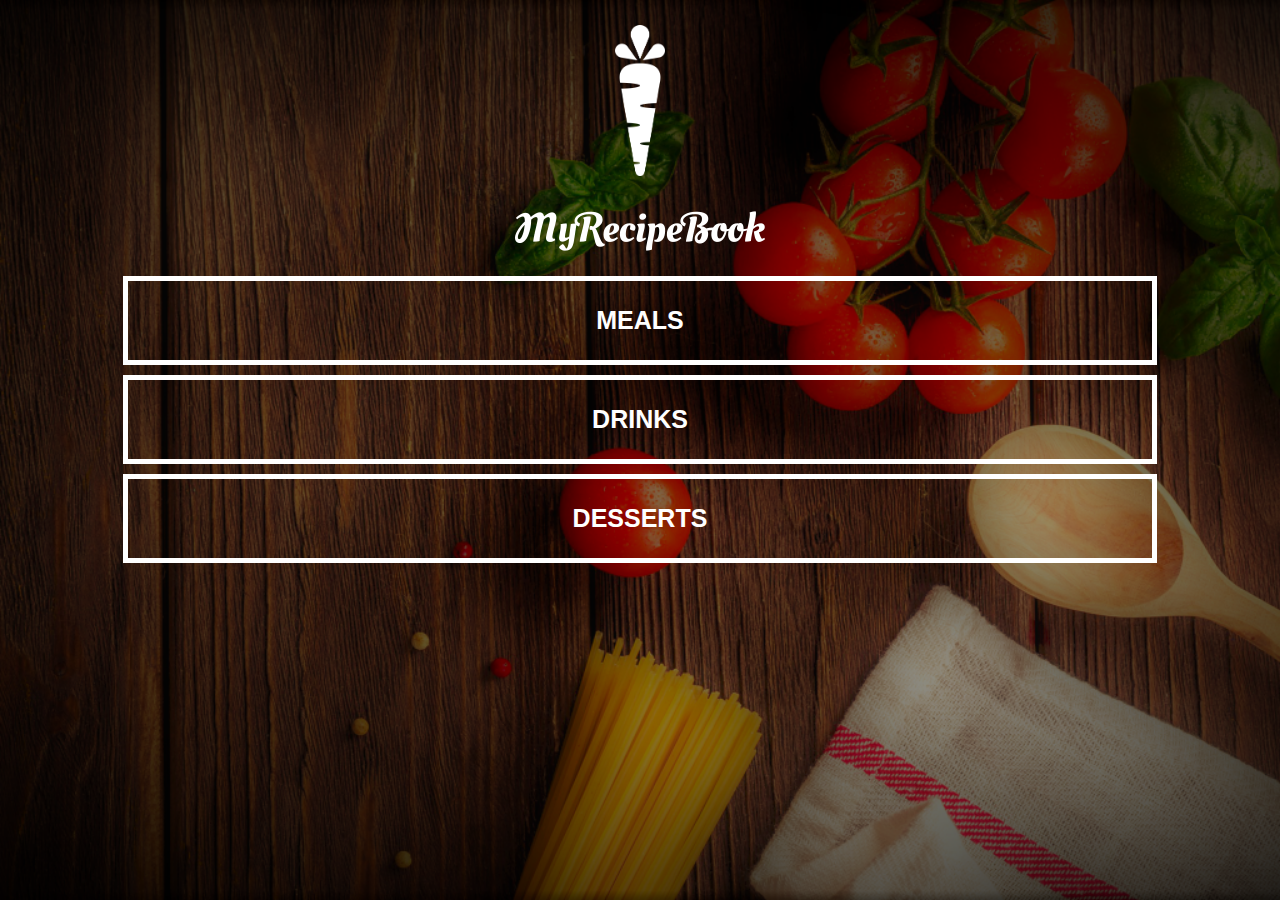
<file: index.html>
<!DOCTYPE html>
<html>
<head>
    <title>MY RECIPE BOOK</title>
    <link rel="stylesheet" href="style.css"/>
</head>
<body class="body-home">
    <div id="home">
        <img src="images/logo-img.png" id="home-logo-img">
        <img src="images/logo-text.png" id="home-logo-text">
    <div class="home-menu">
        <a href="meals.html" class="home-menu-item">
            <p>Meals</p>
         </a>
         <a href="drinks.html" class="home-menu-item">
            <p>Drinks</p>
        </a>
         <a href="desserts.html" class="home-menu-item">
            <p>Desserts</p>
        </a>
        </div>
       </div>
    </body>
</html>
</file>
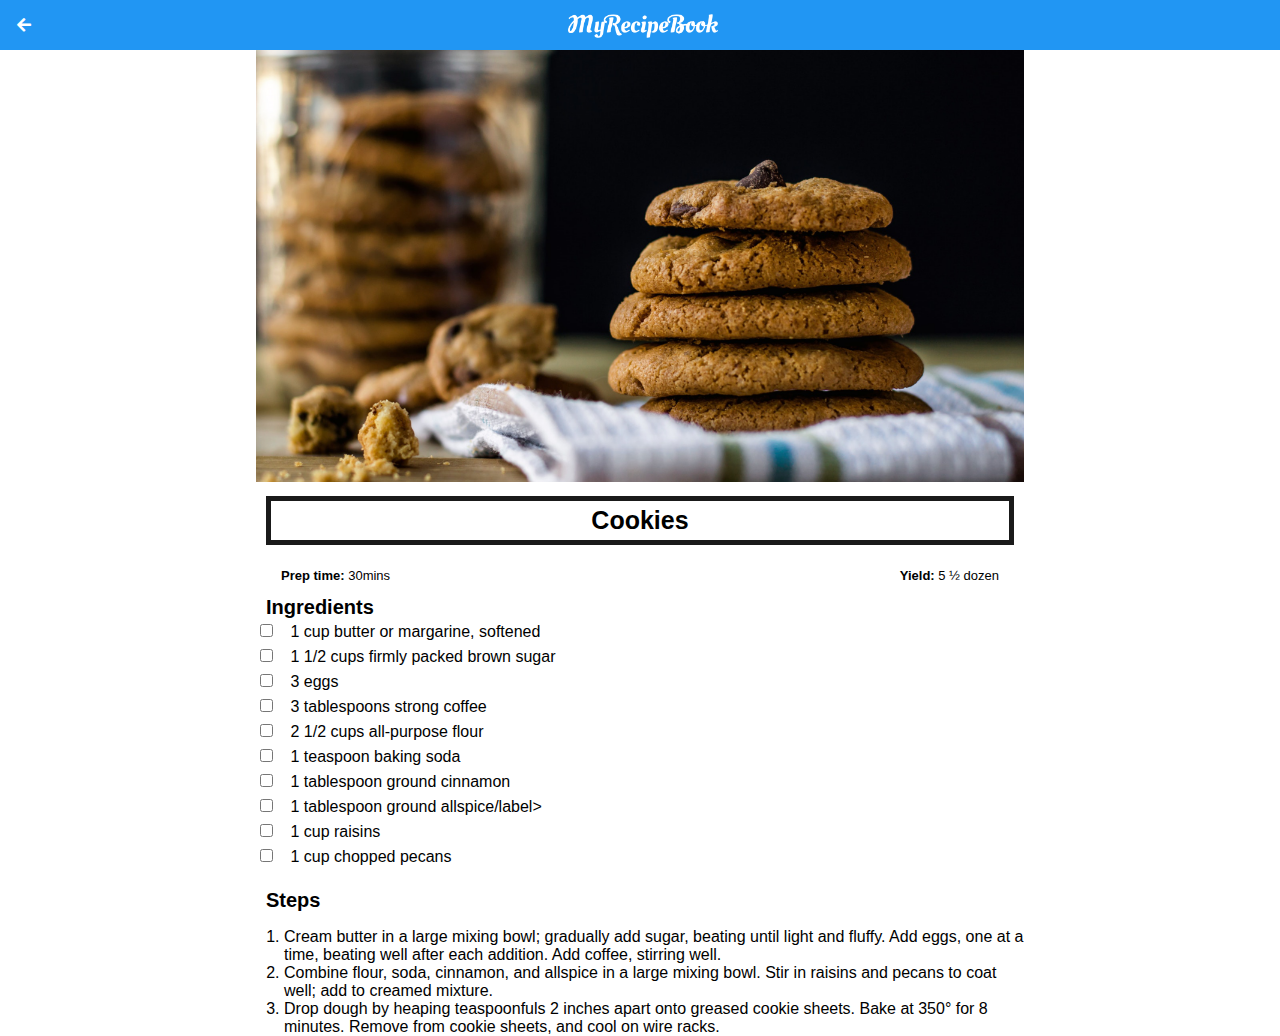
<file: cookies.html>
<!DOCTYPE html>
<html>
<head>
    <title>MY RECIPE BOOK | Desserts | Cookies</title>
    <link rel="stylesheet" href="style.css"/>
    <link rel="stylesheet" href="fontAwesome/css/all.css">
</head>
<body class="body-recipes">
    <div class="header">
        <a href="meals.html">
            <i class="fas fa-arrow-left"></i>
        </a>
        <img src="images/logo-text.png"/>
    </div>
    
    <div id="recipe">
        <div class="recipe-details">
            <img src="images/cookies.png">
            <h1>Cookies</h1>
            
            <div class="recipe-details-info">
                <p><b>Prep time: </b> 30mins</p>
                <p style="float: right"><b>Yield: </b> 5 ½ dozen</p>
            </div>
            <div class="recipe-details-ingredients">
                <h2>Ingredients</h2>
                
                <input id="check-01" type="checkbox">
                <label for="check-01">1 cup butter or margarine, softened</label>
                <br/>
                <input id="check-02" type="checkbox">
                <label for="check-02">1 1/2 cups firmly packed brown sugar</label>
                <br/>
                <input id="check-03" type="checkbox">
                <label for="check-03">3 eggs</label>
                <br/>
                <input id="check-04" type="checkbox">
                <label for="check-04">3 tablespoons strong coffee</label>
                <br/>
                <input id="check-05" type="checkbox">
                <label for="check-05">2 1/2 cups all-purpose flour</label>
                <br/>
                <input id="check-06" type="checkbox">
                <label for="check-06">1 teaspoon baking soda</label>
                <br/>
                <input id="check-07" type="checkbox">
                <label for="check-07">1 tablespoon ground cinnamon</label>
                <br/>
                <input id="check-08" type="checkbox">
                <label for="check-08">1 tablespoon ground allspice/label>
                <br/>
                <input id="check-09" type="checkbox">
                <label for="check-09">1 cup raisins</label>
                <br/>
                <input id="check-10" type="checkbox">
                <label for="check-10">1 cup chopped pecans</label>
            </div>
            
            <div class="recipe-details-steps">
                <h2>Steps</h2>
                <ol>
                    <li>Cream butter in a large mixing bowl; gradually add sugar, beating until light and fluffy. Add eggs, one at a time, beating well after each addition. Add coffee, stirring well.</li>
                    <li>Combine flour, soda, cinnamon, and allspice in a large mixing bowl. Stir in raisins and pecans to coat well; add to creamed mixture.</li>
                    <li>Drop dough by heaping teaspoonfuls 2 inches apart onto greased cookie sheets. Bake at 350° for 8 minutes. Remove from cookie sheets, and cool on wire racks.</li>
                </ol>
            </div>
        </div>
       </div>
    </body>
</html>
</file>
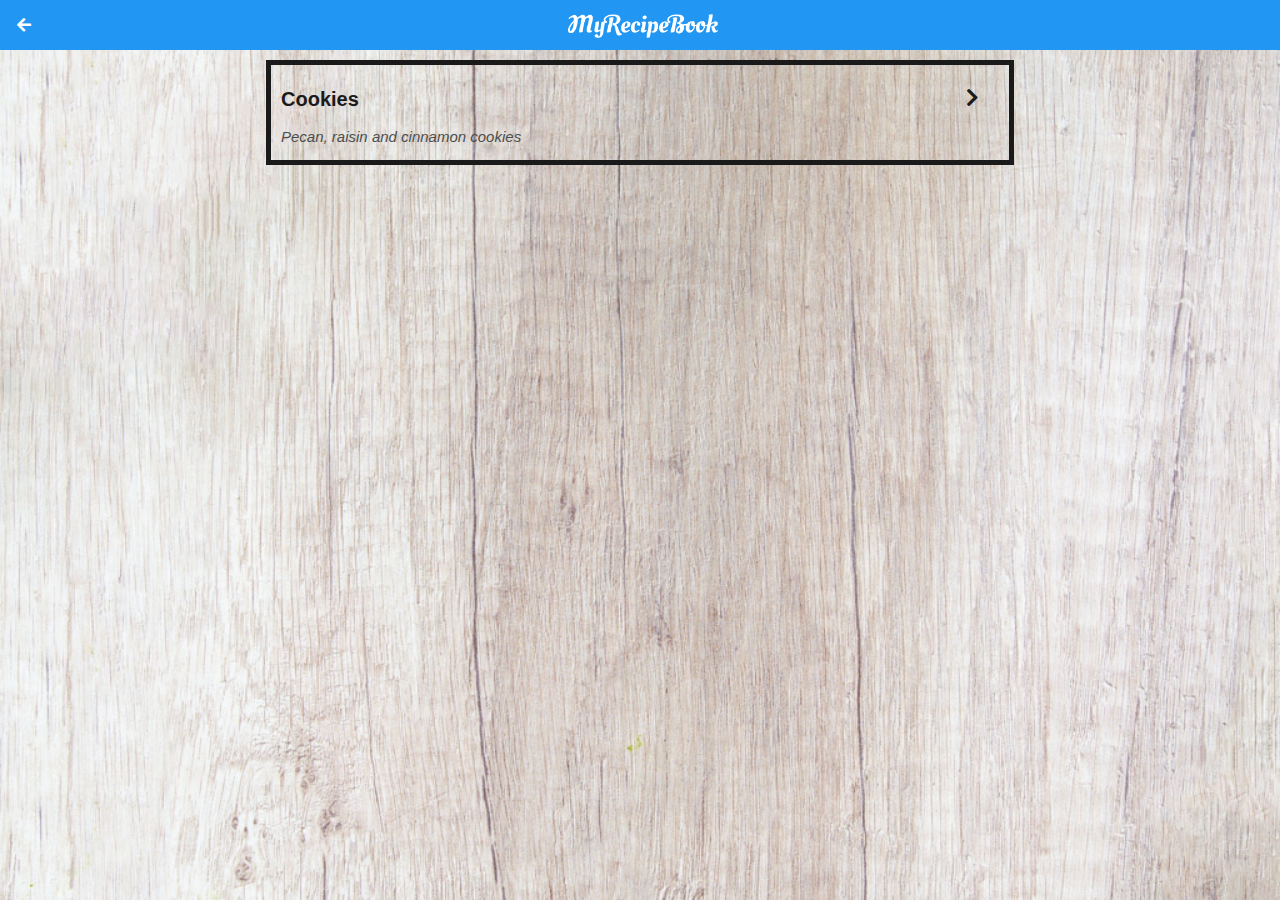
<file: desserts.html>
<!DOCTYPE html>
<html>
<head>
    <title>MY RECIPE BOOK | Desserts</title>
    <link rel="stylesheet" href="style.css"/>
    <link rel="stylesheet" href="fontAwesome/css/all.css">
</head>
<body class="body-meals">
    <div class="header">
        <a href="index.html">
            <i class="fas fa-arrow-left"></i>
        </a>
        <img src="images/logo-text.png"/>
    </div>
    
    <div id="meals">
       <div class="meals-list">
        <a href="cookies.html">
            <div class="meals-list-item">
                <h1>Cookies <i class="fas fa-chevron-right"></i></h1>
                <p>Pecan, raisin and cinnamon cookies</p>
            </div>
           </a>
        </div>
       </div>
    </body>
</html>
</file>
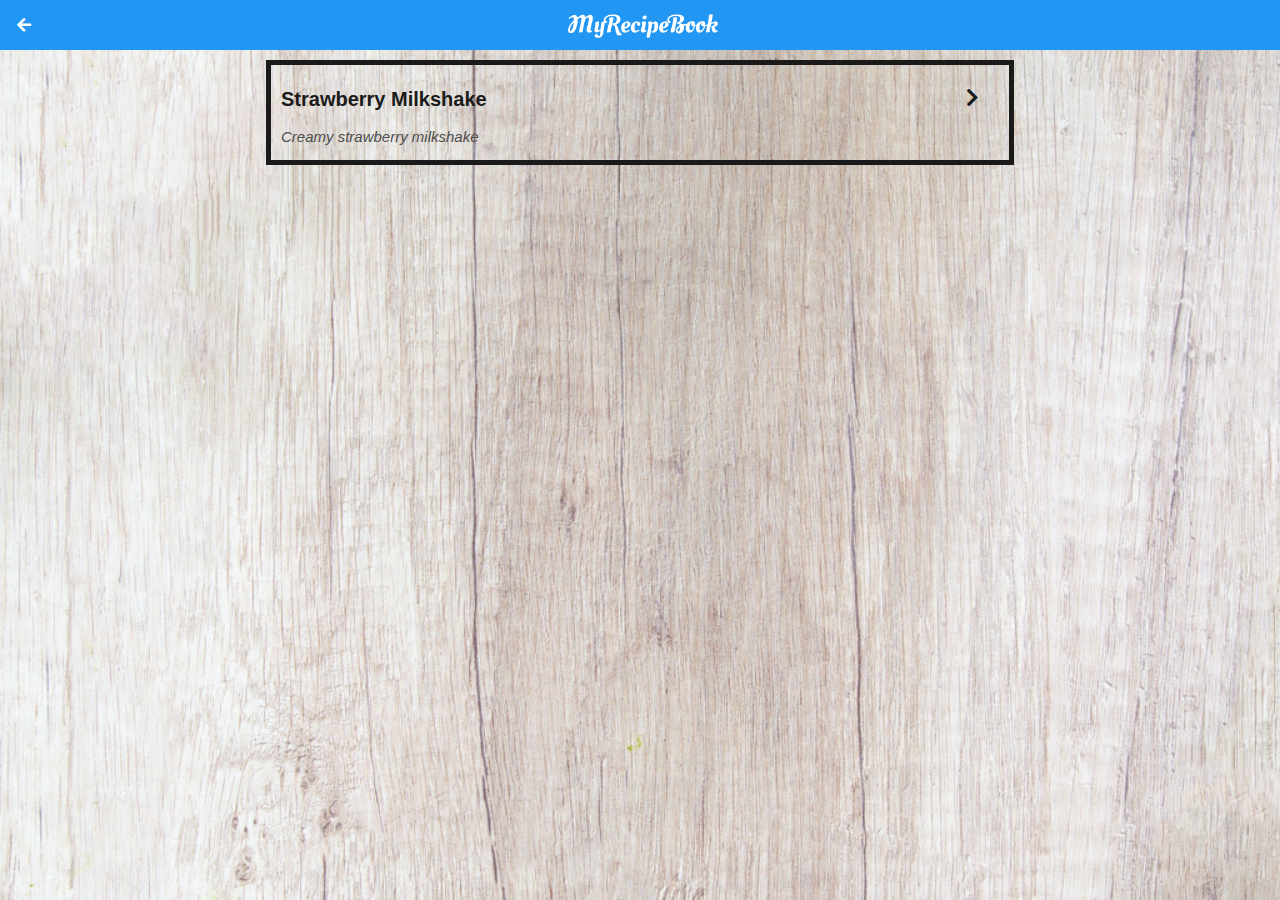
<file: drinks.html>
<!DOCTYPE html>
<html>
<head>
    <title>MY RECIPE BOOK | Drinks</title>
    <link rel="stylesheet" href="style.css"/>
    <link rel="stylesheet" href="fontAwesome/css/all.css">
</head>
<body class="body-meals">
    <div class="header">
        <a href="index.html">
            <i class="fas fa-arrow-left"></i>
        </a>
        <img src="images/logo-text.png"/>
    </div>
    
    <div id="meals">
       <div class="meals-list">
        <a href="strawberry.html">
            <div class="meals-list-item">
                <h1>Strawberry Milkshake<i class="fas fa-chevron-right"></i></h1>
                <p>Creamy strawberry milkshake</p>
            </div>
           </a>
        </div>
       </div>
    </body>
</html>
</file>
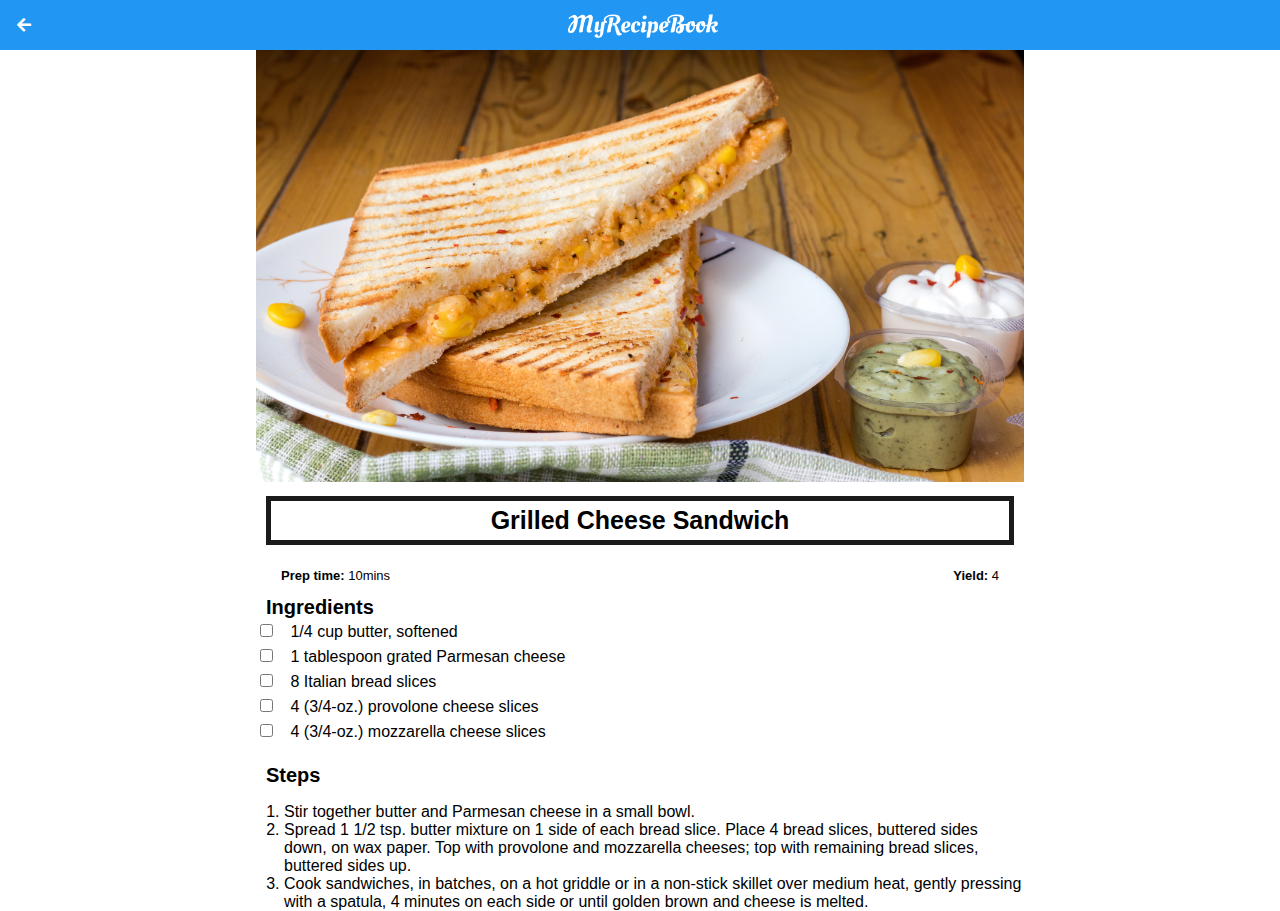
<file: grilledcheese.html>
<!DOCTYPE html>
<html>
<head>
    <title>MY RECIPE BOOK | Meals | Grilled Cheese</title>
    <link rel="stylesheet" href="style.css"/>
    <link rel="stylesheet" href="fontAwesome/css/all.css">
</head>
<body class="body-recipes">
    <div class="header">
        <a href="meals.html">
            <i class="fas fa-arrow-left"></i>
        </a>
        <img src="images/logo-text.png"/>
    </div>
    
    <div id="recipe">
        <div class="recipe-details">
            <img src="images/grilledCheese.png">
            <h1>Grilled Cheese Sandwich</h1>
            
            <div class="recipe-details-info">
                <p><b>Prep time: </b> 10mins</p>
                <p style="float: right"><b>Yield: </b> 4</p>
            </div>
            <div class="recipe-details-ingredients">
                <h2>Ingredients</h2>
                
                <input id="check-01" type="checkbox">
                <label for="check-01">1/4 cup butter, softened</label>
                <br/>
                <input id="check-02" type="checkbox">
                <label for="check-02">1 tablespoon grated Parmesan cheese</label>
                <br/>
                <input id="check-03" type="checkbox">
                <label for="check-03">8 Italian bread slices</label>
                <br/>
                <input id="check-04" type="checkbox">
                <label for="check-04">4 (3/4-oz.) provolone cheese slices</label>
                <br/>
                <input id="check-05" type="checkbox">
                <label for="check-05">4 (3/4-oz.) mozzarella cheese slices</label>
            </div>
            
            <div class="recipe-details-steps">
                <h2>Steps</h2>
                <ol>
                    <li>Stir together butter and Parmesan cheese in a small bowl.</li>
                    <li>Spread 1 1/2 tsp. butter mixture on 1 side of each bread slice. Place 4 bread slices, buttered sides down, on wax paper. Top with provolone and mozzarella cheeses; top with remaining bread slices, buttered sides up.</li>
                    <li>Cook sandwiches, in batches, on a hot griddle or in a non-stick skillet over medium heat, gently pressing with a spatula, 4 minutes on each side or until golden brown and cheese is melted.</li>
                </ol>
            </div>
        </div>
       </div>
    </body>
</html>
</file>
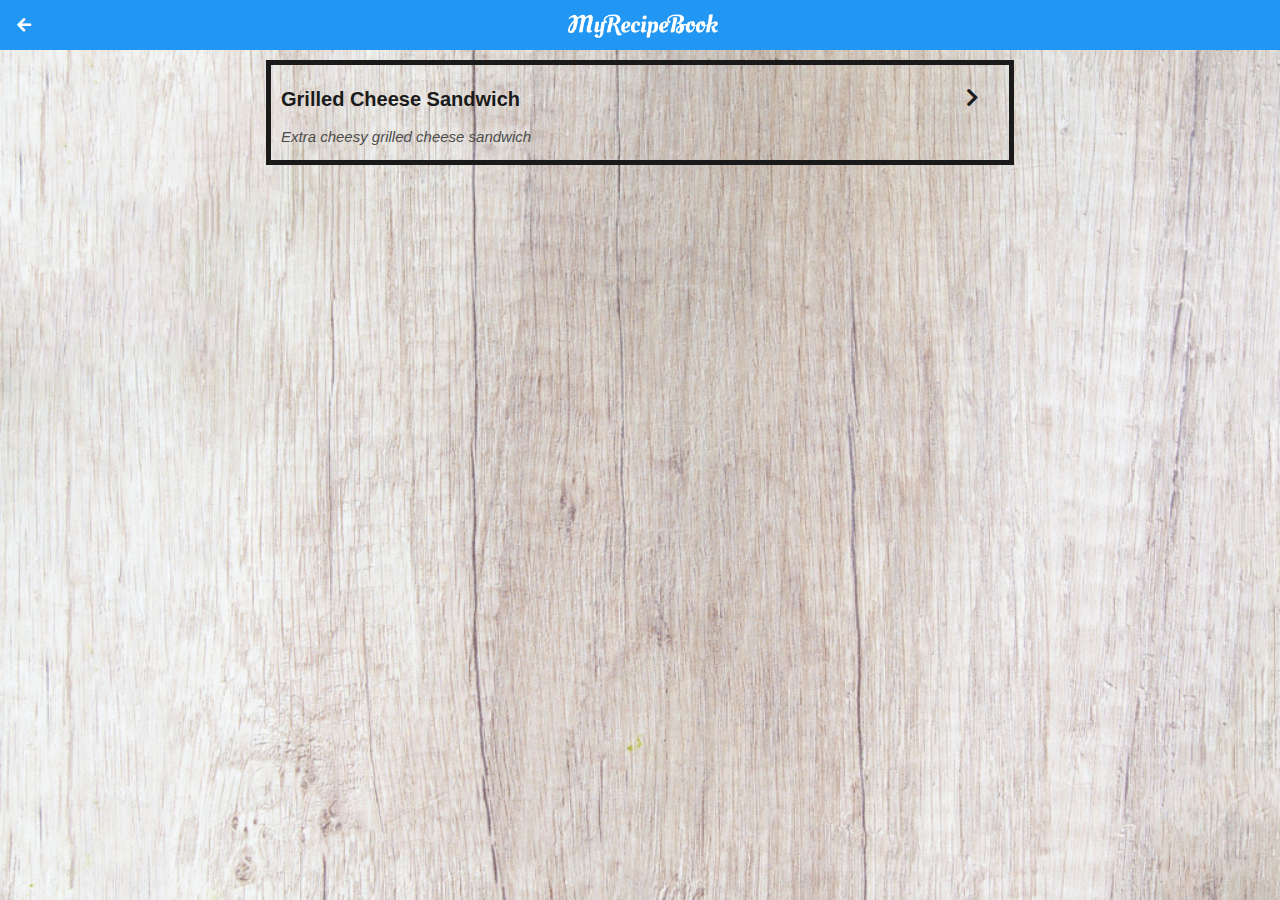
<file: meals.html>
<!DOCTYPE html>
<html>
<head>
    <title>MY RECIPE BOOK | Meals</title>
    <link rel="stylesheet" href="style.css"/>
    <link rel="stylesheet" href="fontAwesome/css/all.css">
</head>
<body class="body-meals">
    <div class="header">
        <a href="index.html">
            <i class="fas fa-arrow-left"></i>
        </a>
        <img src="images/logo-text.png"/>
    </div>
    
    <div id="meals">
       <div class="meals-list">
        <a href="grilledcheese.html">
            <div class="meals-list-item">
                <h1>Grilled Cheese Sandwich <i class="fas fa-chevron-right"></i></h1>
                <p>Extra cheesy grilled cheese sandwich</p>
            </div>
           </a>
        </div>
       </div>
    </body>
</html>
</file>
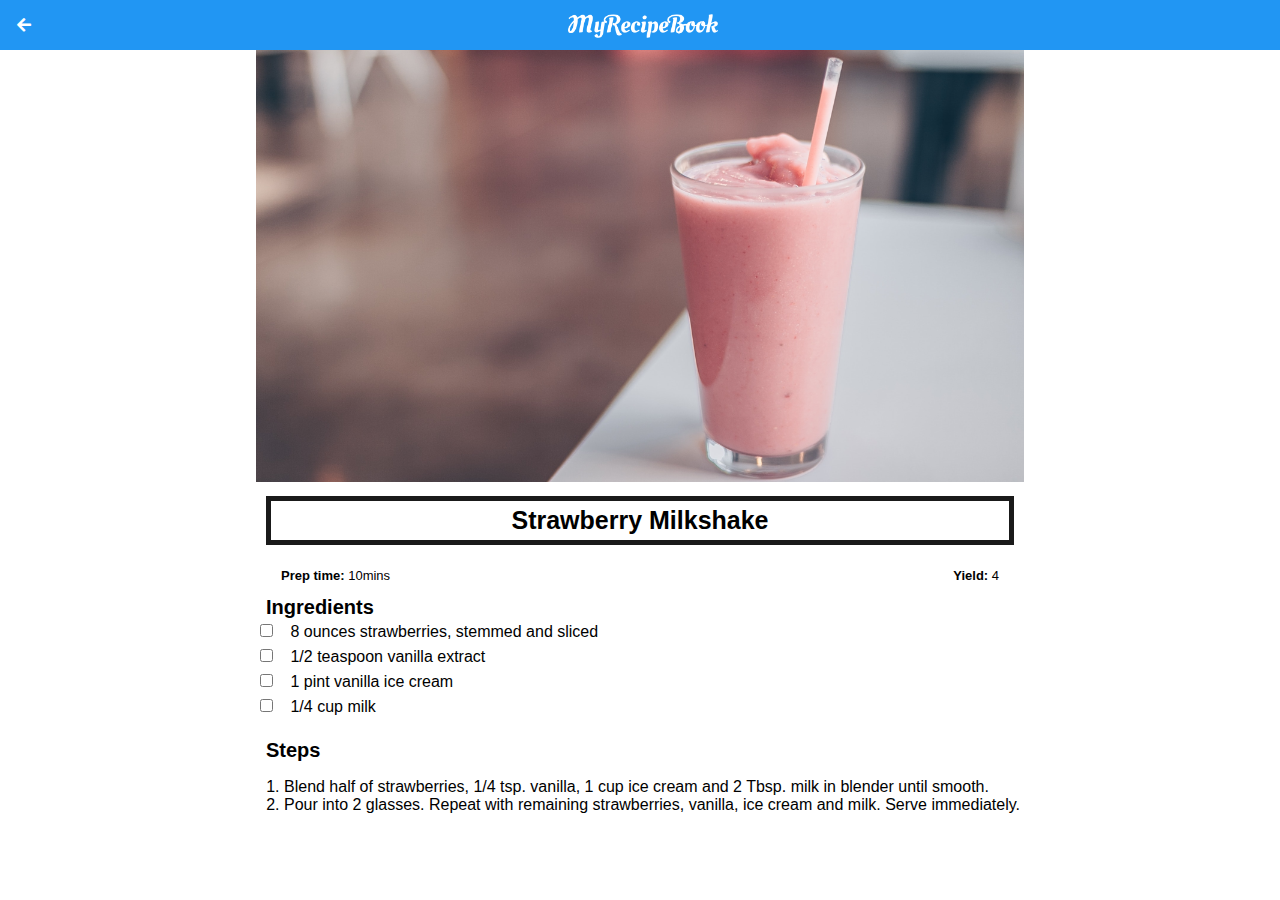
<file: strawberry.html>
<!DOCTYPE html>
<html>
<head>
    <title>MY RECIPE BOOK | Drinks | Strawberry Milkshake</title>
    <link rel="stylesheet" href="style.css"/>
    <link rel="stylesheet" href="fontAwesome/css/all.css">
</head>
<body class="body-recipes">
    <div class="header">
        <a href="meals.html">
            <i class="fas fa-arrow-left"></i>
        </a>
        <img src="images/logo-text.png"/>
    </div>
    
    <div id="recipe">
        <div class="recipe-details">
            <img src="images/strawberryMilkshake.png">
            <h1>Strawberry Milkshake</h1>
            
            <div class="recipe-details-info">
                <p><b>Prep time: </b> 10mins</p>
                <p style="float: right"><b>Yield: </b> 4</p>
            </div>
            <div class="recipe-details-ingredients">
                <h2>Ingredients</h2>
                
                <input id="check-01" type="checkbox">
                <label for="check-01">8 ounces strawberries, stemmed and sliced</label>
                <br/>
                <input id="check-02" type="checkbox">
                <label for="check-02">1/2 teaspoon vanilla extract</label>
                <br/>
                <input id="check-03" type="checkbox">
                <label for="check-03">1 pint vanilla ice cream</label>
                <br/>
                <input id="check-04" type="checkbox">
                <label for="check-04">1/4 cup milk</label>
                <br/>
            </div>
            
            <div class="recipe-details-steps">
                <h2>Steps</h2>
                <ol>
                    <li>Blend half of strawberries, 1/4 tsp. vanilla, 1 cup ice cream and 2 Tbsp. milk in blender until smooth.</li>
                    <li>Pour into 2 glasses. Repeat with remaining strawberries, vanilla, ice cream and milk. Serve immediately.</li>
                </ol>
            </div>
        </div>
       </div>
    </body>
</html>
</file>
<file: style.css>
html{
    height: 100%;
}

body{
    font-family: sans-serif;
    
    margin: 0;
    padding: 0;
    
    height: 100%;
}

.body-home{
    background-image: url(images/background-01-port.png);
    background-position: center;
    background-attachment: fixed;
    background-repeat: no-repeat;
    background-size: cover;
}
.body-meals{
    background-image: url(images/background-02-port.png);
    background-position: center;
    background-attachment: fixed;
    background-repeat: no-repeat;
    background-size: cover;
}

/*================= HEADER ================*/

.header {
    background-color: #2196f3;
    width: 100%;
    height: 50px;
    top: 0;
    position: fixed;
    overflow: hidden;
    text-align: center;
}

.header i{
    float: left;
    padding: 17px 0px 0px 17px;
    color: white;
}

.header img{
    width: 150px;
    padding-top: 14px;
    padding-right: 25px;
}
/*=============== HOME PAGE ===============*/

#home-logo-img{
    width: 50px;
    display: block;
    margin: auto;
    padding: 25px 10px 10px 10px;
}

#home-logo-text{
    width: auto;
    display: block;
    margin: auto;
    padding: 25px;
}


/*============= HOME PAGE MENU=============*/

.home-menu-item{
    text-decoration: none;
    text-transform: uppercase;
    
    color: white;
    font-size: 25px;
    font-weight: bold;
    text-align: center;
    border: 5px solid white;
    
    display: block;
    margin: auto;
    margin-bottom: 10px;
    width: 80%;
}

/*============= MEALS PAGE MENU=============*/

#meals{
    padding-top: 50px;
}

.meals-list a{
    text-decoration: none;
}

.meals-list-item {
    border: 5px solid #1a1a1a;
    margin: 10px;
}

.meals-list-item h1{
    font-weight: bold;
    font-size: 20px;
    color: #1a1a1a;
    padding: 10px;
}

.meals-list-item i{
    float: right;
    color: #1a1a1a;
    padding-right: 20px;
}

.meals-list-item p{
    font-size: 15px;
    font-style: italic;
    color: #4d4d4d;
    margin-top: -7px;
    padding-left: 10px;
}

.recipe-details-ingredients label{
    line-height: 25px;
    margin-left: 10px;
}

/*============= RECIPE PAGE =============*/

#recipe {
    padding-top: 50px;
}

.recipe-details img{
    width: 100%;
}

.recipe-details h1{
    font-size: 25px;
    text-align: center;
    border: 5px solid #1a1a1a;
    margin: 10px;
    padding: 5px;
}

.recipe-details-info {
    margin-left: 25px;
    margin-right: 25px;   
}

.recipe-details h2{
    font-size: 20px;
    text-align: left;
    margin: 0;
    margin-left: 10px;
}

.recipe-details-info p{
    font-size: 13px;
    display: inline-block;
}

.recipe-details-steps {
    padding-top: 20px;
}

.recipe-details-steps ol{
    padding-left: 28px;
}

/*============= RESPONSIVE LAYOUT =============*/

@media only screen and (min-width:600px) {
    #meals {
        width: 80%;
        margin: auto;
    }
    
    #recipe{
        width: 80%;
        margin: auto;
    }
}

@media only screen and (min-width:1000px) {
     #meals {
        width: 60%;
        margin: auto;
    }
    
    #recipe{
        width: 60%;
        margin: auto;
    }
    
    @media only screen and (min-width:1500px) {
     #meals {
        width: 40%;
        margin: auto;
    }
    
    #recipe{
        width: 40%;
        margin: auto;
    }
} 
    
@media only screen and (min-width:720px) {
    .body-home{
       background-image: url(images/background-01-land.png) 
    }
    .body-meals {
        background-image: url(images/background-02-land.png)
    }
    }
</file>
